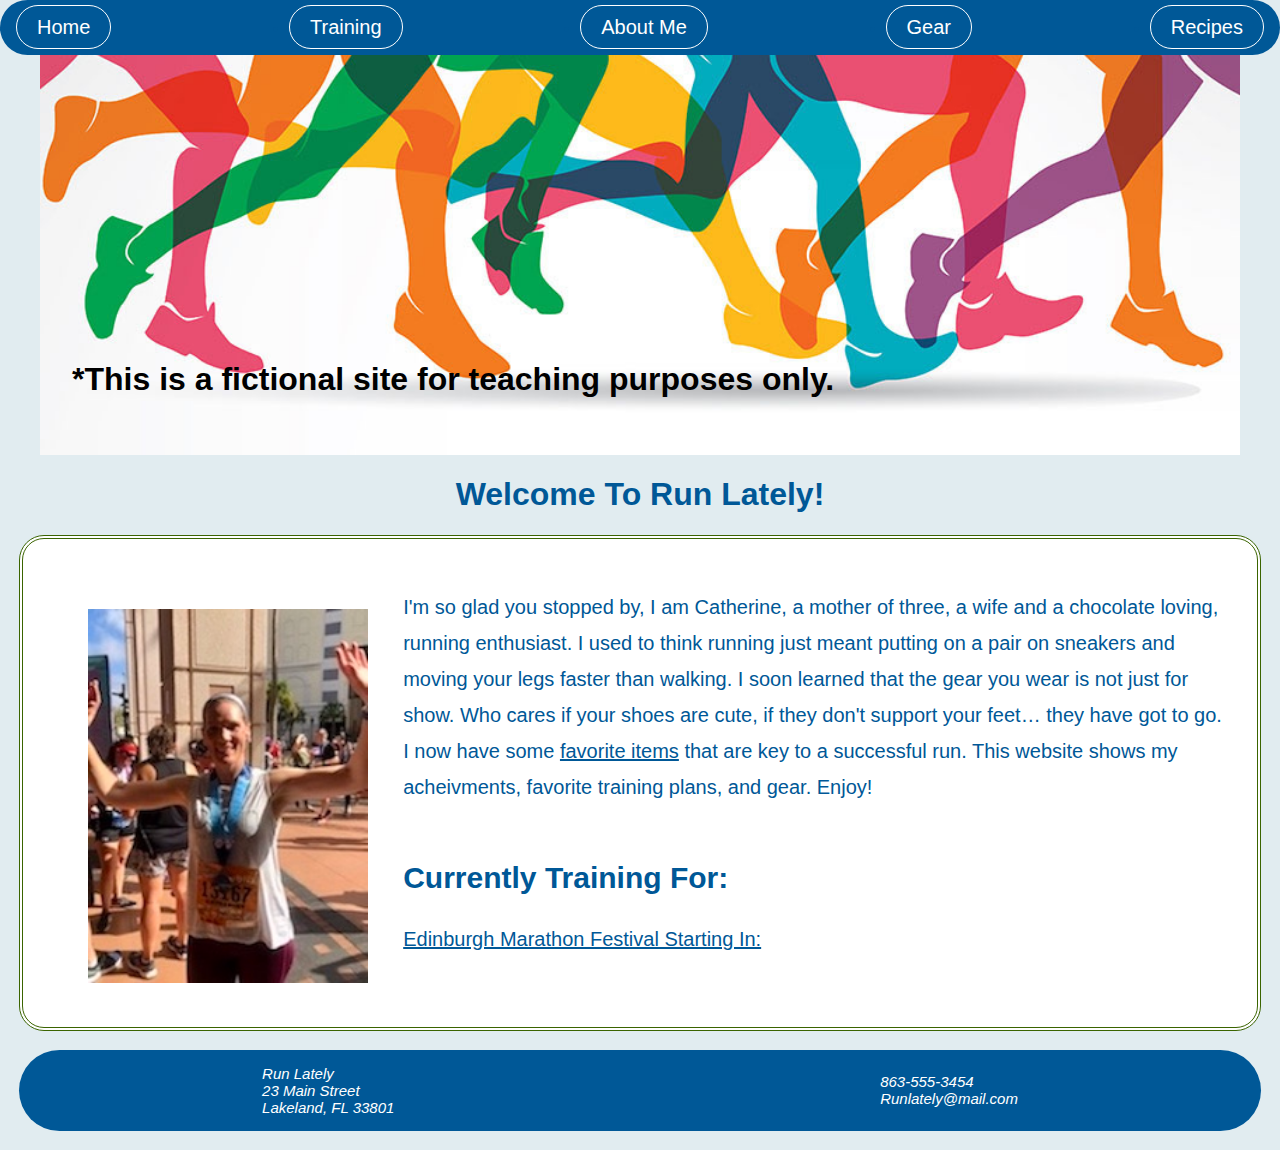
<file: index.html>
<!DOCTYPE html>
<html lang="en">
<head>
<meta charset="utf-8">
<title>run</title>
<meta name="viewport" content="width=device-width, initial-scale=1">
<style>
 
@import url("run.css");


</style>

</head>

<body>
     <header>
       
      
     
        <nav>
         <ul class="main_nav"> 
<li><a href="index.html">Home</a></li>
<li><a href="train/training.html">Training</a></li>
<li><a href="about_me.html">About Me</a></li>
<li><a href="gear.html">Gear</a></li>
<li> <a href="recipes.html">Recipes</a></li>
</ul>  
</nav>
<div class="index_pix">
    <h1 class="hero_header">*This is a fictional site for teaching purposes only.</h1>
</div>

<h1>Welcome To Run Lately!</h1>
</header>
<main>
        <img src="images/catherine.jpg" alt="authors face" class="photo">
        <p>I'm so glad you stopped by, I am Catherine, a mother of three, a wife and a chocolate loving, running enthusiast. I used to think running just meant putting on a pair on sneakers and moving your legs faster than walking. I soon learned that the gear you wear is not just for show. Who cares if your shoes are cute, if they don't support your feet&hellip; they have got to go. I now have some <a href="gear.html">favorite items</a> that are key to a successful run. This website shows my acheivments, favorite training plans, and gear. Enjoy! </p>
     <h2>Currently Training For:</h2>

        <p><a href="https://www.edinburghmarathon.com/" target="blank">Edinburgh Marathon Festival Starting In:</a> </p>
       
    <div class="containercl"><p id="count_down"></p>
    </div>

       
            

    </main>
    <footer>
        <address>
        
    <p>Run Lately<br>23 Main Street<br> Lakeland, FL 33801</p>
    <p>863-555-3454<br>Runlately@mail.com</p>
        
      </address>
      </footer> 
      <script>
          var countDownDate = new Date("May 29, 2022 10:00:00").getTime();

          var x = setInterval (function() {
          
          var now = new Date().getTime();

          var distance = countDownDate - now;
          var days = Math.floor(distance / (1000 * 60 * 60 * 24));
          var hours = Math.floor((distance % (1000 * 60 * 60 * 24)) / (1000 * 60 * 60));
            
          var minutes = Math.floor((distance % (1000 * 60 * 60)) / (1000 * 60));
          var seconds = Math.floor((distance % (1000 * 60)) / 1000);

          document.getElementById("count_down").innerHTML = days + "d " + hours + "h "
  + minutes + "m " + seconds + "s ";

  if (distance < 0) {
    clearInterval(x);
    document.getElementById("count_down").innerHTML = "This run is finished";
  }
}, 1000);
 </script>
   </body>
    
</html>
</file>
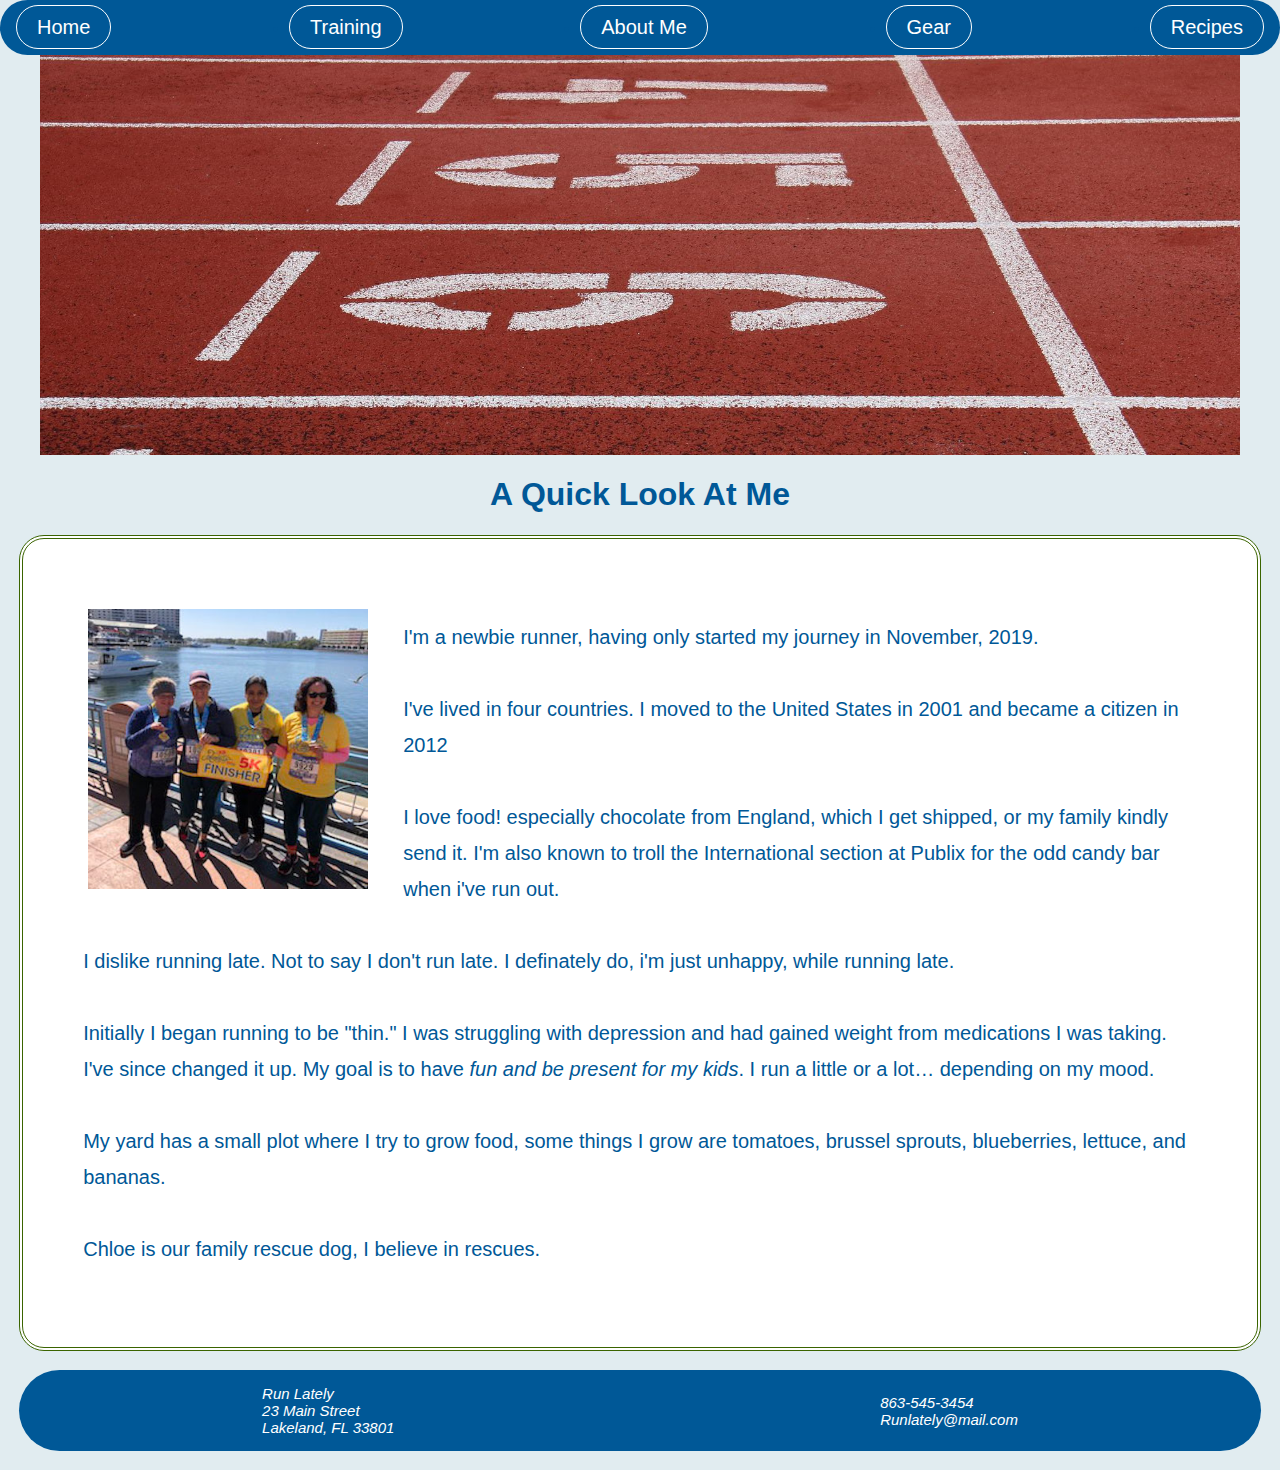
<file: about_me.html>
<!DOCTYPE html>
<html lang="en">
    <head>
<meta charset="utf-8">
<title>me</title>
<meta name="viewport" content="width=device-width, initial-scale=1">
<style>
@import url("run.css");


/*ul {
  text-align: right;
  font-family: Verdana, Geneva, Tahoma, sans-serif;
  font-weight: normal;
  list-style-type: none;
        margin: 0;
        padding: 0;
} 
#container {
        display: grid;
        grid-template-rows: 2em 1fr 2em;
        grid-template-columns: auto;
        grid-template-areas:
        "header"
        "main"
        "footer";
    }
    header {
        grid-area: banner;
    }
    main {
        grid-area: main;
        font-family: 'Segoe UI', Tahoma, Verdana, sans-serif;
        background-color: #ffffff;
        line-height: 1.8em;
        color: #005897;
        padding: 1em;
        border: double 4px #3a6400;
        border-radius: 25px;
       
    }
  */
</style>
    </head>

<body>
  
  <header>
  <nav>
 
  <ul class="main_nav">
    <li><a href="index.html">Home</a></li>
   <li><a href="train/training.html">Training</a></li>
   <li><a href="about_me.html">About Me</a></li>
   <li><a href="gear.html">Gear</a></li>
   <li> <a href="recipes.html">Recipes</a></li>
  </ul>
  </nav>
  <div class="aboutme_pix"></div>
  
  <h1>A Quick Look At Me</h1>

  </header>
  <main>
    <img src="images/race.JPG" alt="group of women at end of race" class="photo">
   <ol>
        <li>I'm a newbie runner, having only started my journey in November, 2019.</li><br>
        <li>I've lived in four countries. I moved to the United States in 2001 and became a citizen in 2012</li><br>
        <li>I love food! especially chocolate from England, which I get shipped, or my family kindly send it. I'm also known to troll the International section at Publix for the odd candy bar when i've run out.</li><br>
        <li>I dislike running late. Not to say I don't run late. I definately do, i'm just unhappy, while running late.</li><br>
        <li>Initially I began running to be &quot;thin.&quot; I was struggling with depression and had gained weight from medications I was taking. I've since changed it up. My goal is to have <em>fun and be present for my kids</em>. I run a little or a lot&hellip; depending on my mood.</li><br>
        <li>My yard has a small plot where I try to grow food, some things I grow are tomatoes, brussel sprouts, blueberries, lettuce, and bananas.</li><br>
        <li>Chloe is our family rescue dog, I believe in rescues.</li>
</ol>


</main>

<footer>
  <address>
  
<p>Run Lately<br>23 Main Street<br> Lakeland, FL 33801</p>
<p>863-545-3454<br>Runlately@mail.com</p>
 
</address>
</footer>
</body>
</html>
</file>
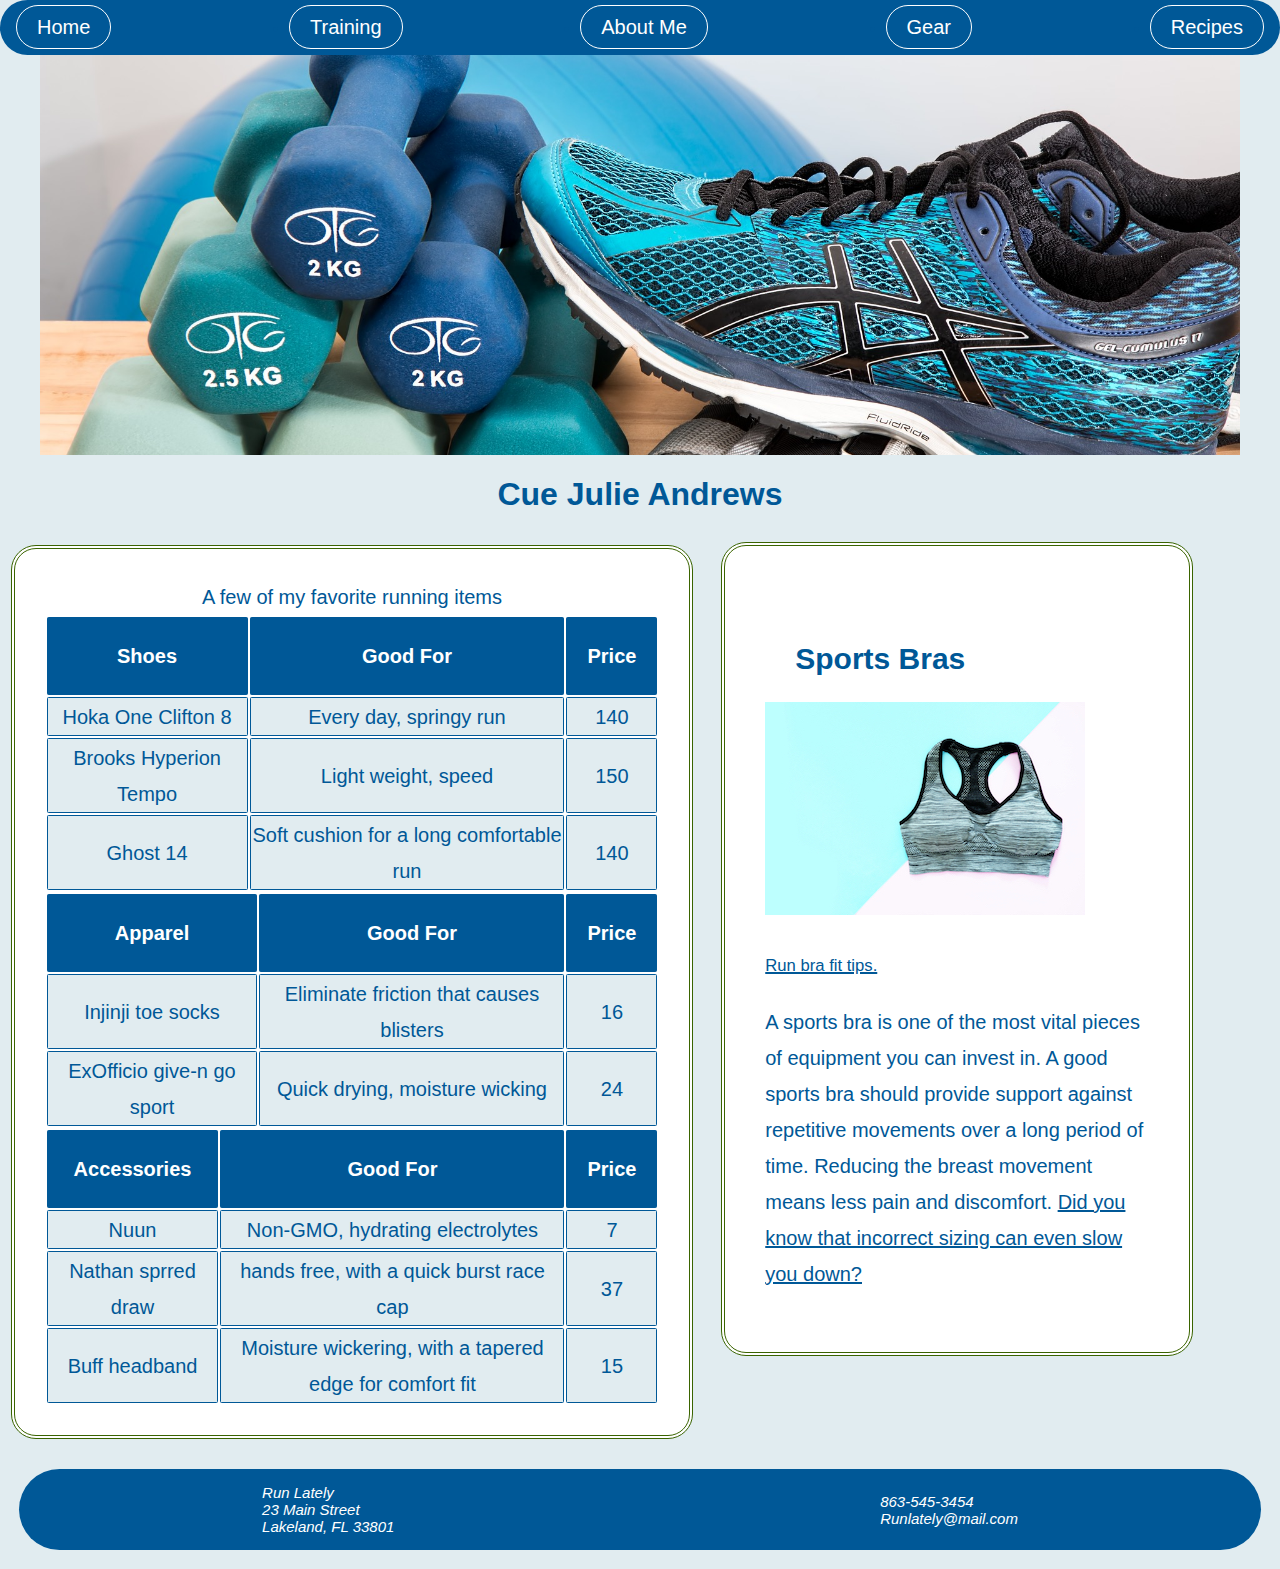
<file: gear.html>
<!DOCTYPE html>
<html lang="en">
    <head>
<meta charset="utf-8">

<title>gear</title>
<meta name="viewport" content="width=device-width, initial-scale=1">
<style>
     @import url("run.css");

</style>
    </head>
    <body>
        
    <header>
    
    <nav>
    <ul class="main_nav">
       <li><a href="index.html">Home</a></li>
       <li><a href="train/training.html">Training</a></li>
       <li><a href="about_me.html">About Me</a></li>
       <li><a href="gear.html">Gear</a></li>
       <li> <a href="recipes.html">Recipes</a></li>
    </ul>
    </nav>
    <div class="gear_pix"></div>
       
       <h1>Cue Julie Andrews</h1>
    </header>
<div class="containergr">
<main>
    
    <div class=main_table> <table> 
   <caption>A few of my favorite running items</caption> 
    

    
     <thead>
         <tr>
        <th scope="col">Shoes</th>
        <th scope="col">Good For</th>
        <th scope="col">Price</th>
    </tr>
</thead>
<tbody>
    <tr>
        <td>Hoka One Clifton 8</td>
        <td>Every day, springy run</td>
        <td>140</td>
    </tr>
    <tr>
        <td>Brooks Hyperion Tempo</td>
        <td>Light weight, speed</td>
        <td>150</td>
    </tr>
    <tr>
 <td>Ghost 14</td>
 <td>Soft cushion for a long comfortable run</td>
 <td>140</td>
</tr>
</tbody>
</table>
<table>
   
   
  <thead>
  <tr>
      <th scope="col">Apparel</th>
      <th scope="col">Good For</th>
      <th scope="col">Price</th>
        </tr>
</thead>
<tbody>
  <tr>
      <td>Injinji toe socks</td>
      <td>Eliminate friction that causes blisters</td>
      <td>16</td>
  </tr>
  <tr>
      <td>ExOfficio give-n go sport</td>
      <td>Quick drying, moisture wicking</td>
      <td>24</td>
  </tr>

</tbody>
</table>

    
<table>
      <thead>
      <tr>
          <th scope="col">Accessories</th>
          <th scope="col">Good For</th>
          <th scope="col">Price</th>
            </tr>
  </thead>
  <tbody>
      <tr>
          <td>Nuun</td>
          <td>Non-GMO, hydrating electrolytes</td>
          <td>7</td>
      </tr>
      <tr>
          <td>Nathan sprred draw</td>
          <td>hands free, with a quick burst race cap</td>
          <td>37</td>
      </tr>
      <tr>
   <td>Buff headband</td>
   <td>Moisture wickering, with a tapered edge for comfort fit</td>
   <td>15</td>
  </tr>
  </tbody>
  </table> </div>
</main>
<div class="aside_table"><aside>
  <h2>Sports Bras</h2><img src="images/sportsbra.jpg" alt="sports bra" class="image">
    <p> <a href="https://www.brooksrunning.com/en_us/blog/advice-tips/run-bra-fit-tips.html" target="blank" class="external"><small>Run bra fit tips.</small></a></p>
        <p>A sports bra is one of the most vital pieces of equipment you can invest in. A good sports bra should provide support aga<span class="linelength">inst repetitive movements over a</span> long period of time. Reducing the breast movement means less pain and discomfort. <a href="https://www.runnersworld.com/uk/news/a30908477/wrong-sized-sports-bra-shortens-your-stride/" target="blank" class="external">Did you know that incorrect sizing can even slow you down?</a></p>
    </aside></div>
</div>
<footer>
    <address>
    
    <p>Run Lately<br>23 Main Street<br> Lakeland, FL 33801</p>
    <p>863-545-3454<br>Runlately@mail.com</p>
    
  </address>
  </footer>
     
    </body>
  </html>
</file>
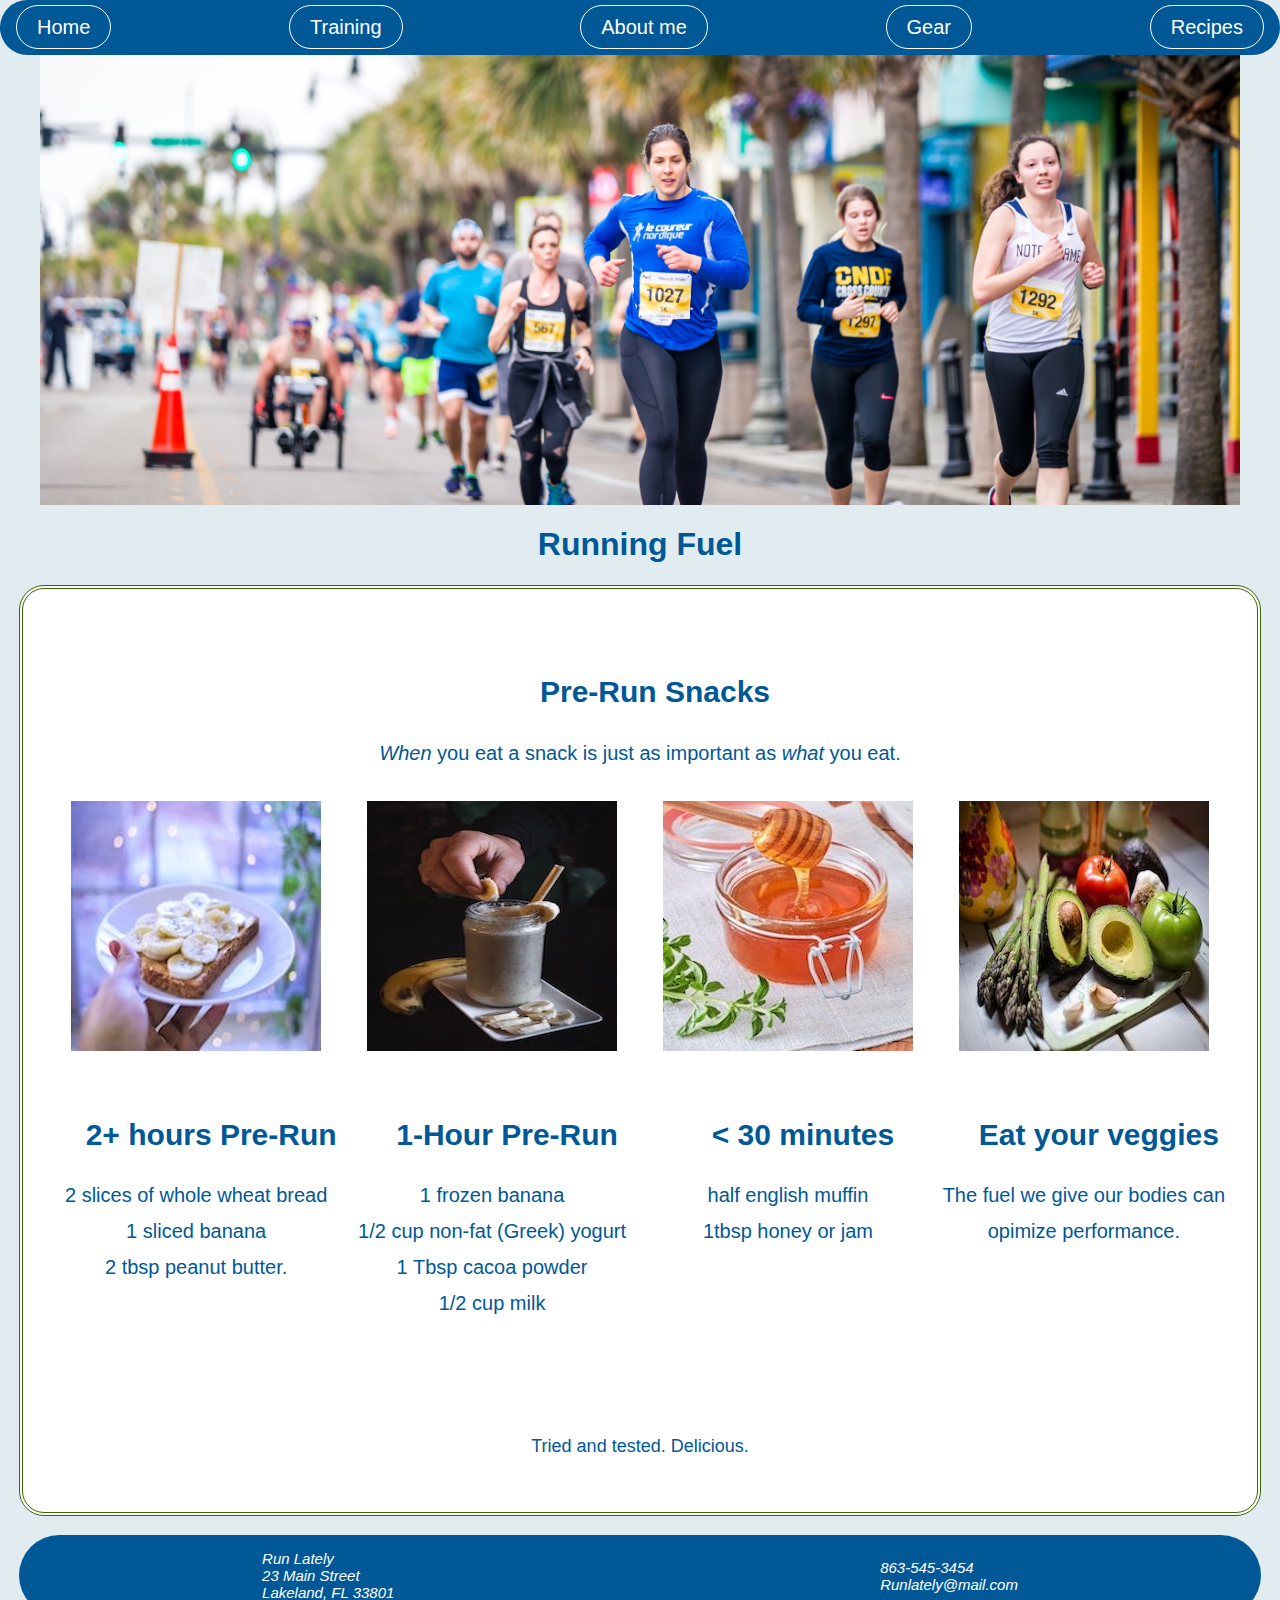
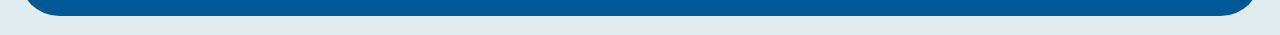
<file: recipes.html>
<!DOCTYPE html>
<html lang="en">
<head>
<meta charset="utf-8">
<title>training</title>
<meta name="viewport" content="width=device-width, initial-scale=1">
<style>
@import url("run.css");
  
/* aside box as requested in project requirements, need to fill*/
</style>
</head>
<body>
    <header>
    
    
   <nav>
    <ul class="main_nav">
    <li><a href="index.html">Home</a></li>
    <li><a href="train/training.html">Training</a></li>
    <li><a href="about_me.html">About me</a></li>
    <li> <a href="gear.html">Gear</a></li>
    <li> <a href="recipes.html">Recipes</a></li>
    
</ul>
</nav>
<div class="hero_image">
    
</div>
<h1>Running Fuel</h1>
    </header>
    <main>
        <div class="containerrec">
        <div class="heads"><h2>Pre-Run Snacks</h2><p><i>When</i> you eat a snack is just as important as <i>what</i> you eat.</p></div> 
        <div class="main1"><img src="images/pb_banana.jpg" alt="toast with sliced banana"><h2>2+ hours Pre-Run</h2><p>2 slices of whole wheat bread<br>1 sliced banana<br> 2 tbsp peanut butter.</p></div>
        <div class="main2"><img src="images/choc_smoothie.jpg" alt="chocolate milk with banana"><h2> 1-Hour Pre-Run</h2><p>1 frozen banana<br>1/2 cup non-fat (Greek) yogurt<br>1 Tbsp cacoa powder<br>1/2 cup milk</p></div>
        <div class="main3"><img src="images/honey.jpg" alt="small jar of honey"><h2>&lt; 30 minutes</h2><p>half english muffin<br>1tbsp honey or jam</p></div>
   <div class="aside"><img src="images/veg.jpg" alt="plate of vegetables"><h2>Eat your veggies</h2><p>The fuel we give our bodies can opimize performance.</p></div>
        <div class="foot"><p>Tried and tested. Delicious. </p></div>
    </div>
    </main>
    <footer>
        <address>
        
        <p>Run Lately<br>23 Main Street<br> Lakeland, FL 33801</p>
        <p>863-545-3454<br>Runlately@mail.com</p>
        
      </address>
      </footer>
</body>
</html>
</file>
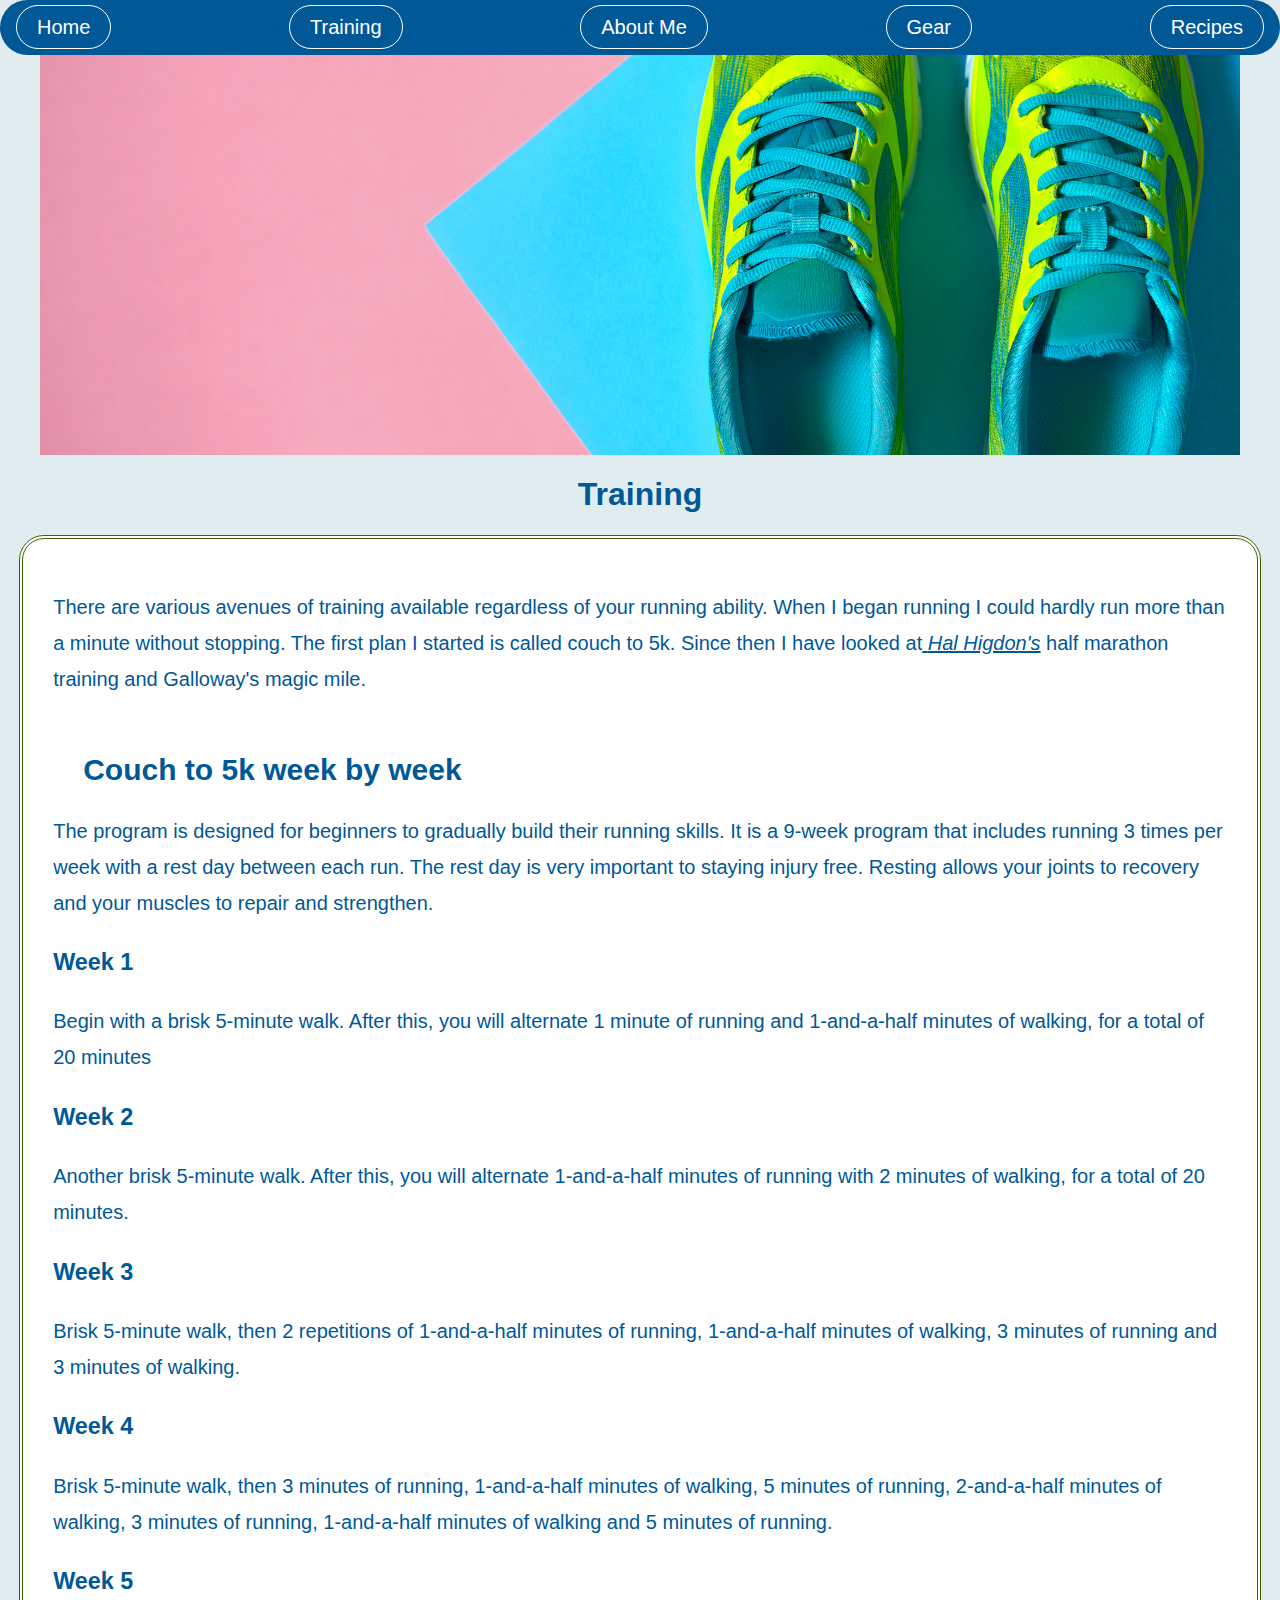
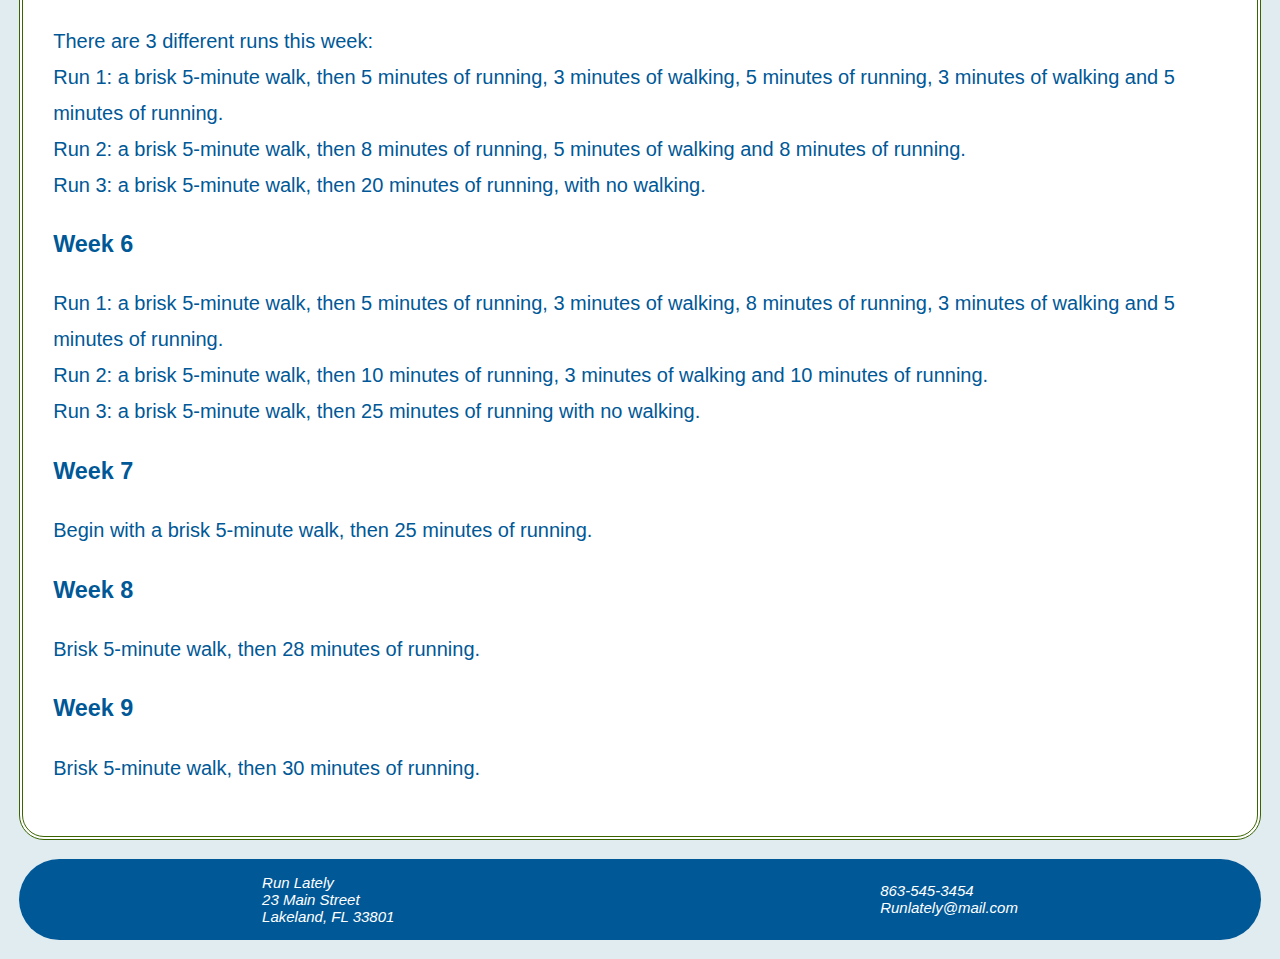
<file: train/training.html>
<!DOCTYPE html>
<html lang="en">
<head>
<meta charset="utf-8">
<title>training</title>
<meta name="viewport" content="width=device-width, initial-scale=1">
<style>

@import url("../run.css");

  
</style>
</head>
<body>
    <header>
    
    
   <nav>
    <ul class="main_nav">
    <li><a href="../index.html">Home</a></li>
    <li><a href="../train/training.html">Training</a></li>
    <li><a href="../about_me.html">About Me</a></li>
    <li> <a href="../gear.html">Gear</a></li>
    <li> <a href="../recipes.html">Recipes</a></li>
    
</ul>
</nav>
<div class="train_pix"></div>
<h1>Training</h1>
</header>
<main>
<p>There are various avenues of training available regardless of your running ability. When I began running I could hardly run more than a minute without stopping. The first plan I started is called couch to 5k. Since then I have looked at<a href="higdon.html"> <em>Hal Higdon's</em></a> half marathon training and Galloway's magic mile.

    <h2><a href="https://www.nhs.uk/live-well/exercise/couch-to-5k-week-by-week/" target="blank"></a>Couch to 5k week by week</h2>
    <p>The program is designed for beginners to gradually build their running skills. It is a 9-week program that includes running 3 times per week with a rest day between each run. The rest day is very important to staying injury free. Resting allows your joints to recovery and your muscles to repair and strengthen.
</p>
<h3>Week 1</h3>
<p>Begin with a brisk 5-minute walk. After this, you will alternate 1 minute of running and 1-and-a-half minutes of walking, for a total of 20 minutes</p>
<h3>Week 2</h3>
<p>Another brisk 5-minute walk. After this, you will alternate 1-and-a-half minutes of running with 2 minutes of walking, for a total of 20 minutes.</p>
<h3>Week 3</h3>
<p>Brisk 5-minute walk, then 2 repetitions of 1-and-a-half minutes of running, 1-and-a-half minutes of walking, 3 minutes of running and 3 minutes of walking.</p>
<h3>Week 4</h3>
<p>Brisk 5-minute walk, then 3 minutes of running, 1-and-a-half minutes of walking, 5 minutes of running, 2-and-a-half minutes of walking, 3 minutes of running, 1-and-a-half minutes of walking and 5 minutes of running.</p>
<h3>Week 5</h3>
<p>There are 3 different runs this week:<br>Run 1: a brisk 5-minute walk, then 5 minutes of running, 3 minutes of walking, 5 minutes of running, 3 minutes of walking and 5 minutes of running.<br>
    Run 2: a brisk 5-minute walk, then 8 minutes of running, 5 minutes of walking and 8 minutes of running.<br>
    Run 3: a brisk 5-minute walk, then 20 minutes of running, with no walking.</p>
<h3>Week 6</h3>
<p>Run 1: a brisk 5-minute walk, then 5 minutes of running, 3 minutes of walking, 8 minutes of running, 3 minutes of walking and 5 minutes of running.<br>
    Run 2: a brisk 5-minute walk, then 10 minutes of running, 3 minutes of walking and 10 minutes of running.<br>
    Run 3: a brisk 5-minute walk, then 25 minutes of running with no walking.</p>
<h3>Week 7</h3>
<p>Begin with a brisk 5-minute walk, then 25 minutes of running.</p>
<h3>Week 8</h3>
<p>Brisk 5-minute walk, then 28 minutes of running.</p>
<h3>Week 9</h3>
<p>Brisk 5-minute walk, then 30 minutes of running.</p>
    

</main>
<footer>
    <address>
    
    <p>Run Lately<br>23 Main Street<br> Lakeland, FL 33801</p>
    <p>863-545-3454<br>Runlately@mail.com</p>
    
  </address>
  </footer>
</body>
</html>
</file>
